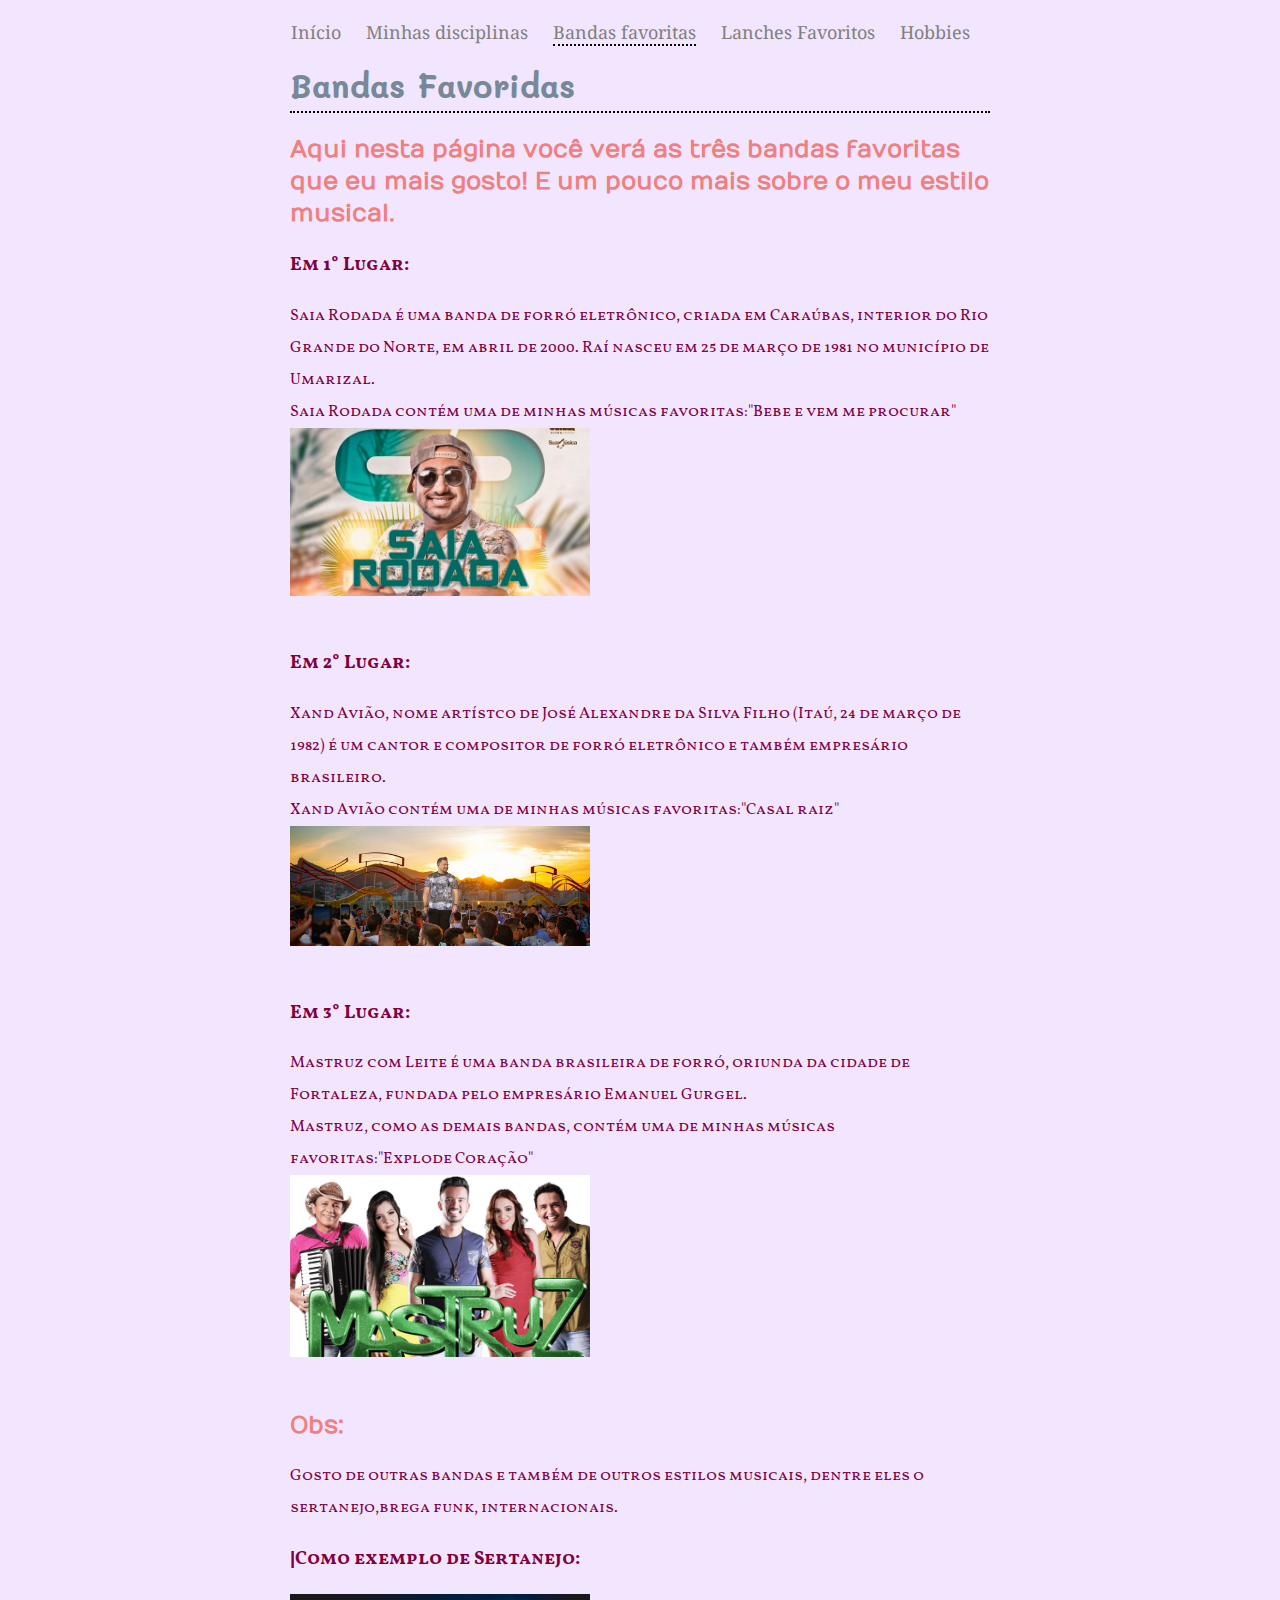
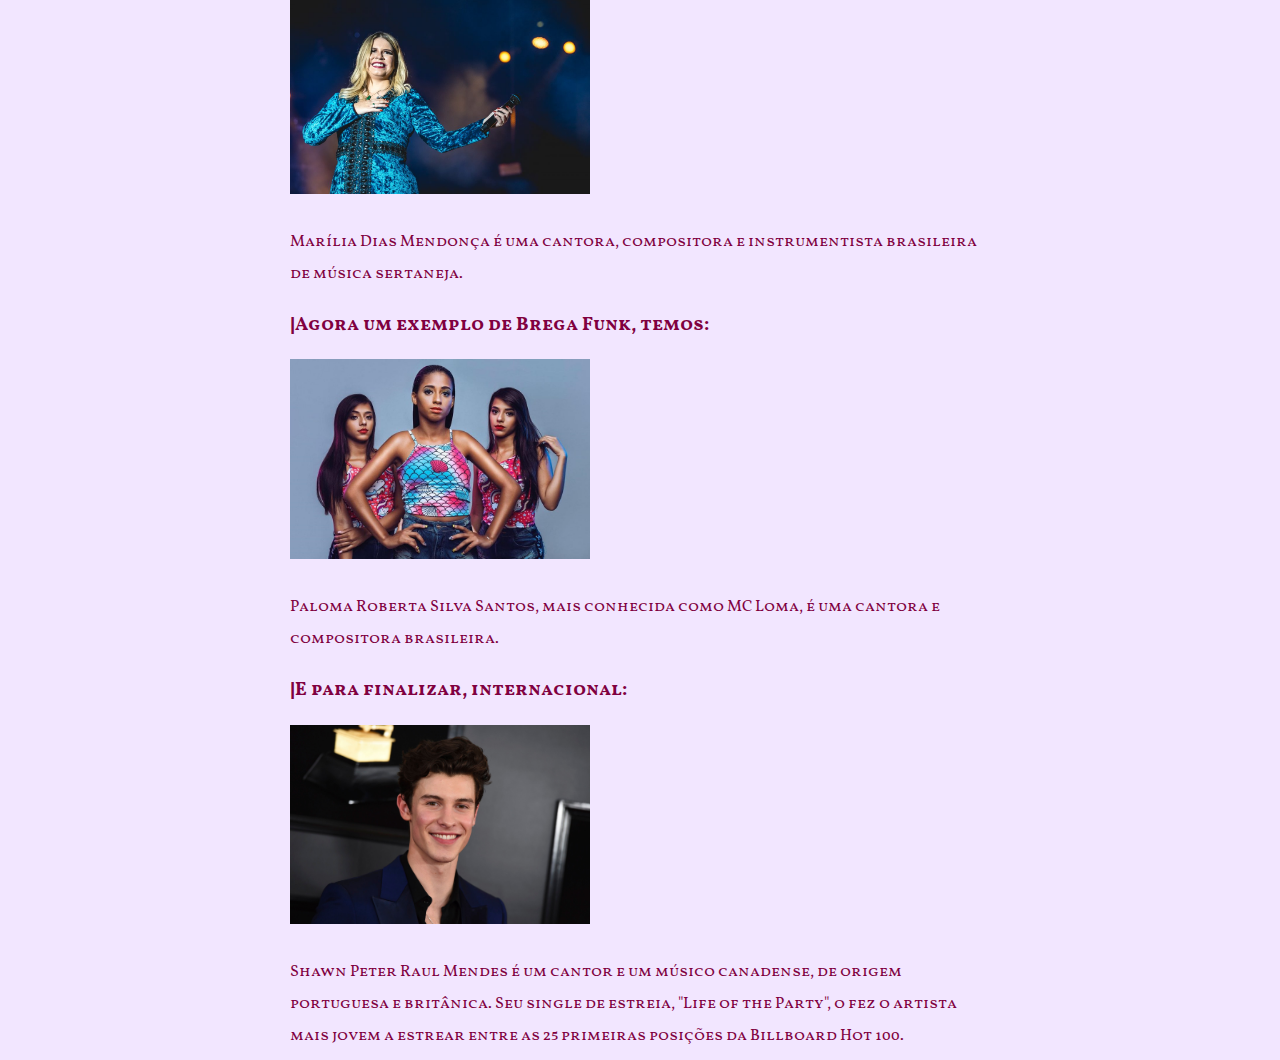
<file: bandas.html>
<!DOCTYPE html>
<html>
  <head>
    <meta charset="utf-8">
    <meta name="viewport" content="width=device-width">
    <title>repl.it</title>
    <link href="style.css" rel="stylesheet" type="text/css" />
    <link href="https://fonts.googleapis.com/css?family=Noto+Serif|Mali|Vollkorn SC|Numans&display=swap" rel="stylesheet">
  </head>
  <body>
   <div class="menu largura">
    <a href="index.html">Início</a>
    <a href="disciplinas.html">Minhas disciplinas</a>
    <a href="bandas.html"class="selecionado">Bandas favoritas</a>
    <a href="Lanches.html">Lanches Favoritos</a>
    <a href="Hobbies.html">Hobbies</a>
   </div>
   <h1 class="largura">Bandas Favoridas</h1>
   <div class="largura conteudo">  
    <h2 class="p12"> Aqui nesta página você verá as três bandas favoritas que eu mais gosto! E um pouco mais sobre o meu estilo musical.</h2>
    <h3> Em 1° Lugar:</h3>
    <p>Saia Rodada é uma banda de forró eletrônico, criada em Caraúbas, interior do Rio Grande do Norte, em abril de 2000. Raí nasceu em 25 de março de 1981 no município de Umarizal.</p>
    <p>Saia Rodada contém uma de minhas músicas favoritas:"Bebe e vem me procurar"</p>
     <img src="saia.jpg"  width="300px" class="img-principal1" alt="">
    <h3> Em 2° Lugar:</h3>
      <p>Xand Avião, nome artístco de José Alexandre da Silva Filho (Itaú, 24 de março de 1982) é um cantor e compositor de forró eletrônico e também empresário brasileiro. </p>
      <p>Xand Avião contém uma de minhas músicas favoritas:"Casal raiz"
       <img src="xand.jpg"  width="300px" class="img-principal1" alt="">
    <h3> Em 3° Lugar:</h3>
       <p>Mastruz com Leite é uma banda brasileira de forró, oriunda da cidade de Fortaleza, fundada pelo empresário Emanuel Gurgel.</p>
       <p>Mastruz, como as demais bandas, contém uma de minhas músicas favoritas:"Explode Coração"</p>
        <img src="mastruz.jpg"  width="300px" class="img-principal1" alt="">
    <h2 class="p12">Obs:</h2>
     <p>Gosto de outras bandas e também de outros estilos musicais, dentre eles o sertanejo,brega funk, internacionais.</p>
     <h3>|Como exemplo de Sertanejo:</h3>
     <img src="marilia.jpg"  width="300px" class="img-principal1" alt="">
     <p>Marília Dias Mendonça é uma cantora, compositora e instrumentista brasileira de música sertaneja.</p>
     <h3>|Agora um exemplo de Brega Funk, temos:</h3>
     <img src="loma.jpg"  width="300px" class="img-principal1" alt="">
     <p>Paloma Roberta Silva Santos, mais conhecida como MC Loma, é uma cantora e compositora brasileira.</p>
     <h3>|E para finalizar, internacional:</h3>
     <img src="shawM.jpg"  width="300px" class="img-principal1" alt="">
     <p>Shawn Peter Raul Mendes é um cantor e um músico canadense, de origem portuguesa e britânica. Seu single de estreia, "Life of the Party", o fez o artista mais jovem a estrear entre as 25 primeiras posições da Billboard Hot 100.</p>
     
    </div>
  </body>
</html>
</file>
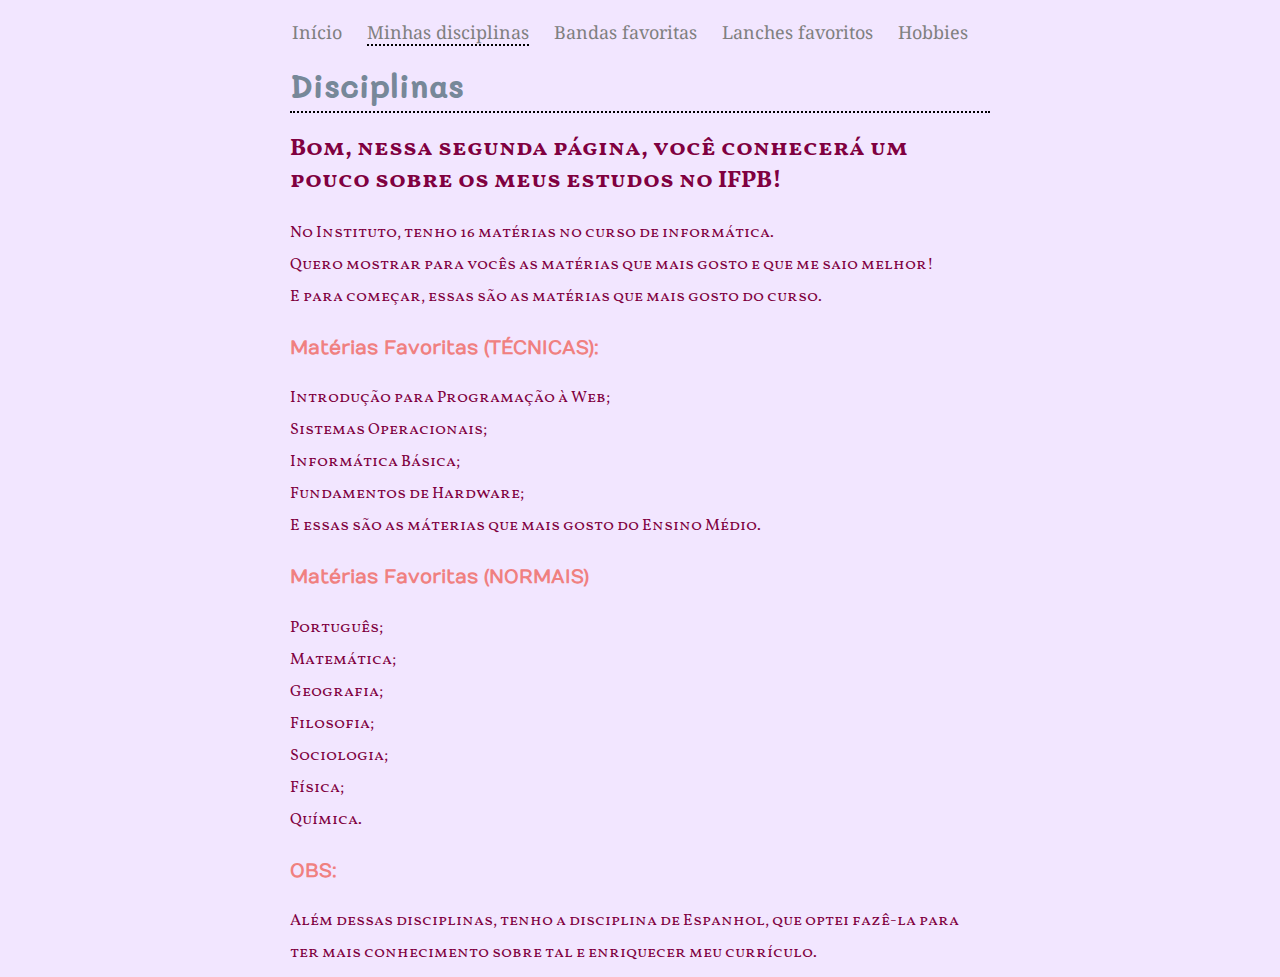
<file: disciplinas.html>
<!DOCTYPE html>
<html>
  <head>
    <meta charset="utf-8">
    <meta name="viewport" content="width=device-width">
    <title>repl.it</title>
    <link href="style.css" rel="stylesheet" type="text/css" />
    <link href="https://fonts.googleapis.com/css?family=Noto+Serif|Mali|Vollkorn SC|Numans&display=swap" rel="stylesheet">
  </head>
  <body>
   <div class="menu largura">
    <a href="index.html">Início</a>
    <a href="disciplinas.html" class="selecionado">Minhas disciplinas</a>
    <a href="bandas.html">Bandas favoritas</a>
    <a href="Lanches.html">Lanches favoritos</a>
    <a href="Hobbies.html">Hobbies</a>
   </div>
   <h1 class="largura">Disciplinas</h1>
   <div class="largura conteudo">  
     <h2>Bom, nessa segunda página, você conhecerá um pouco sobre os meus estudos no IFPB!</h2>
     <p>No Instituto, tenho 16 matérias no curso de informática.</p>
     <p>Quero mostrar para vocês as matérias que mais gosto e que me saio melhor!</p>
     <p>E para começar, essas são as matérias que mais gosto do curso.</p> 
     <h3 class="p12">Matérias Favoritas (TÉCNICAS):</h3>
     <p>Introdução para Programação à Web;</p>
     <p>Sistemas Operacionais;</p>
     <p>Informática Básica;</p>
     <p>Fundamentos de Hardware;</p>
     <p>E essas são as máterias que mais gosto do Ensino Médio.</p>
     <h3 class="p12"> Matérias Favoritas (NORMAIS)</h3>
     <p>Português;</p>
     <p>Matemática;</p>
     <p>Geografia;</p>
     <p>Filosofia;<p>
     <p>Sociologia;</p>
     <p>Física;</p>
     <p>Química.</p>
     <h3 class="p12">OBS:</h3>
     <p>Além dessas disciplinas, tenho a disciplina de Espanhol, que optei fazê-la para ter mais conhecimento sobre tal e enriquecer meu currículo.</p>
  </div>
  </body>
</html>
</file>
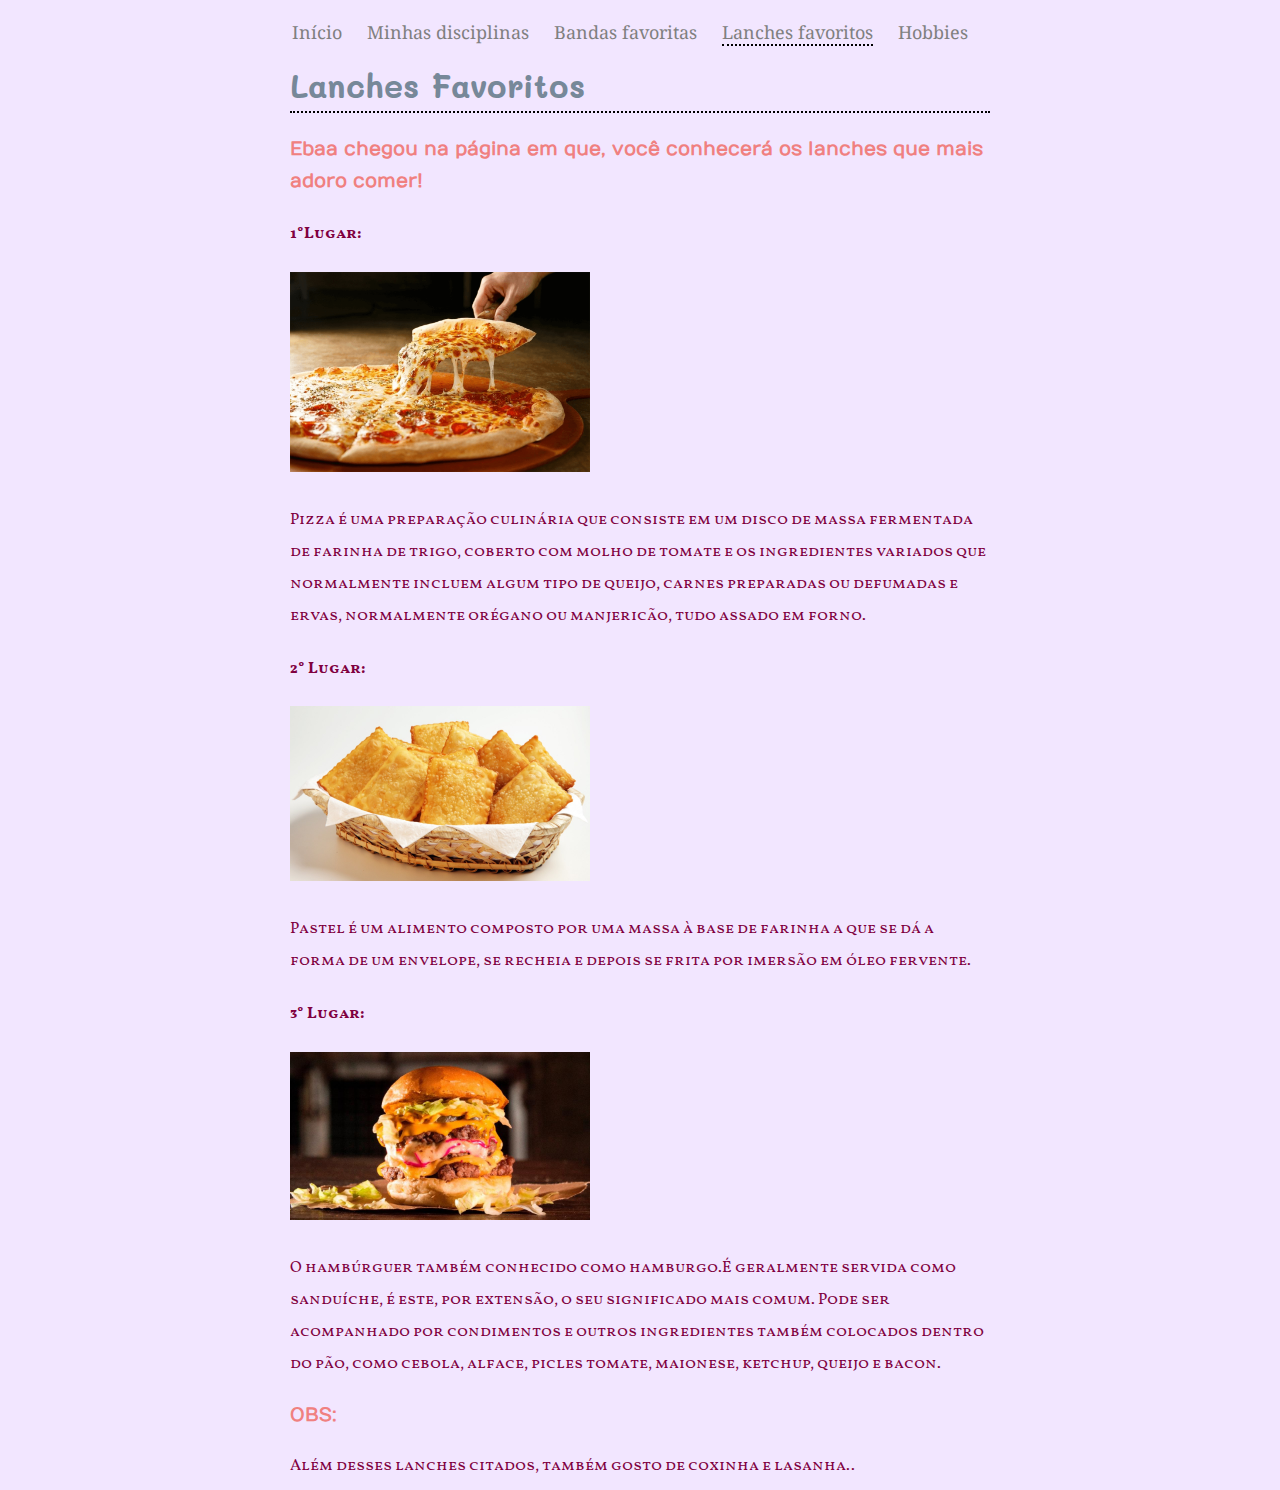
<file: Lanches.html>
<!DOCTYPE html>
<html>
  <head>
    <meta charset="utf-8">
    <meta name="viewport" content="width=device-width">
    <title>repl.it</title>
    <link href="style.css" rel="stylesheet" type="text/css" />
    <link href="https://fonts.googleapis.com/css?family=Noto+Serif|Mali|Vollkorn SC|Numans&display=swap" rel="stylesheet">
  </head>
  <body>
   <div class="menu largura">
    <a href="index.html">Início</a>
    <a href="disciplinas.html">Minhas disciplinas</a>
    <a href="bandas.html">Bandas favoritas</a>
    <a href="Lanches.html"class="selecionado">Lanches favoritos</a>
    <a href="Hobbies.html">Hobbies</a>
   </div>
   <h1 class="largura">Lanches Favoritos</h1>
   <div class="largura conteudo">  
     <h3 class="p12">Ebaa chegou na página em que, você conhecerá os lanches que mais adoro comer!</h3>
     <h4> 1°Lugar:</h4>
     <img src="pizza.jpg"  width="300px" class="img-principal1" alt="">
     <p>Pizza é uma preparação culinária que consiste em um disco de massa fermentada de farinha de trigo, coberto com molho de tomate e os ingredientes variados que normalmente incluem algum tipo de queijo, carnes preparadas ou defumadas e ervas, normalmente orégano ou manjericão, tudo assado em forno.</p>
    <h4>  2° Lugar:</h4>
     <img src="pastel.jpg"  width="300px" class="img-principal1" alt="">
     <p>Pastel é um alimento composto por uma massa à base de farinha a que se dá a forma de um envelope, se recheia e depois se frita por imersão em óleo fervente.</p>
     <h4> 3° Lugar:</h4>
     <img src="hamburguer.jpg"  width="300px" class="img-principal1" alt="">
     <p>O hambúrguer também conhecido como hamburgo.É geralmente servida como sanduíche, é este, por extensão, o seu significado mais comum. Pode ser acompanhado por condimentos e outros ingredientes também colocados dentro do pão, como cebola, alface, picles tomate, maionese, ketchup, queijo e bacon.</p>
     <h3 class="p12">OBS:</h3>
     <p>Além desses lanches citados, também gosto de coxinha e lasanha..</p> 

    </div>
  </body>
</html>
</file>
<file: style.css>
.menu{
  font-family: 'Noto Serif', serif;
  font-size:18px;
  width:700px;
  margin:auto;
  margin-top:30px;
  margin-bottom:30px;
  text-align:center;
}

.menu> a{
  text-decoration:none;
  color:gray;
  margin-right: 20px;
}

.menu> a:visited {
color:#ff99cc;
}

.menu> a:hover {
color:#800040;
}

h1 {
  color:lightslategray;
  font-family: 'Mali', cursive;
  border-bottom: 2px dotted black;
  padding-bottom:5px
  
}
.largura{
  width:700px;
  margin:auto;
  margin-top: 20px;
}
.largura-index{
  width:300px;
  display: inline-block;
}
.conteudo{
  font-family: 'Vollkorn SC', sans-serif;
  line-height:32px;
  color:#800040;
}

.conteudo p {
  margin-top: 0px;
  margin-bottom: 0px;
}

.img-principal{
float: left;
margin-right:20px;
margin-bottom:20px;
}
.selecionado{
  border-bottom:2px dotted black;
}
.p12{
   color:lightcoral;
   font-family: 'Numans', sans-serif;
}
.img-principal1 {
margin-right:20px;
margin-bottom:20px;
display:inline-block;
}
body{
  background-color:#f2e6ff;
}
</file>
